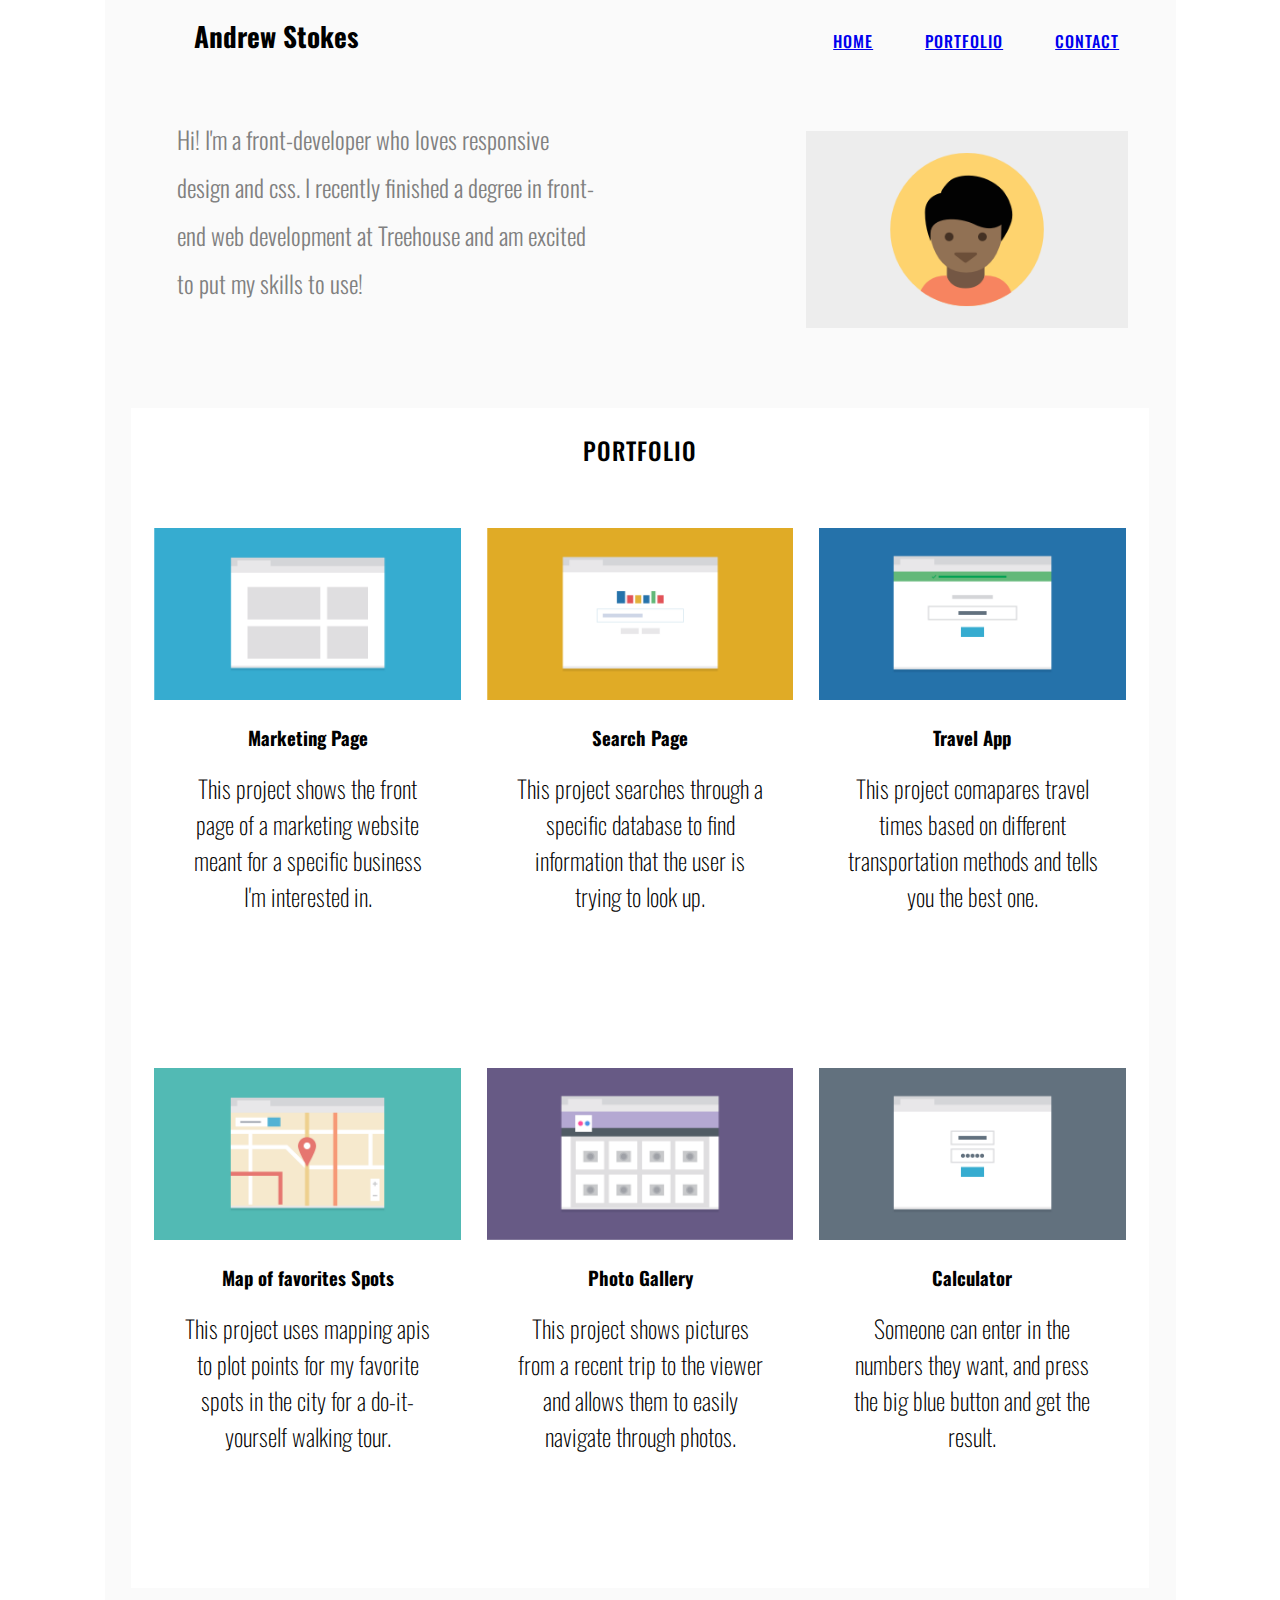
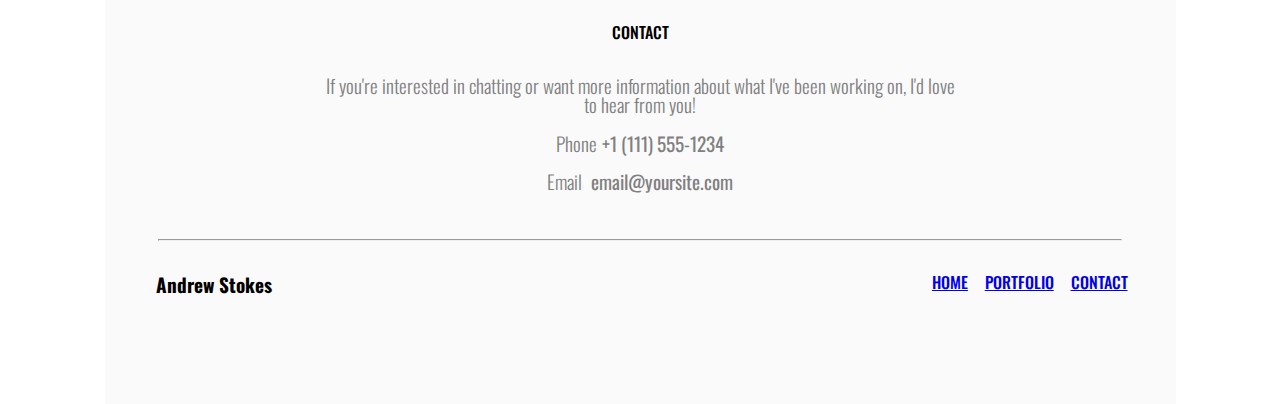
<file: index.html>
<!DOCTYPE html>
<html lang="en">
<head>
    <meta charset="UTF-8">
    <meta name="viewport" content="width=device-width, initial-scale=1.0">
    <title>Mobile-first Responsive Layout</title>
    <link rel="stylesheet" href="css/style.css">
    <link href="https://fonts.googleapis.com/css2?family=Oswald:wght@300;400;500;600;700&display=swap" rel="stylesheet">
</head>
<body>
    <div class="wrapper">
        <header class="banner clearfix" id="footer-home">
            <h1 class="name" id="top">Andrew Stokes</h1>
            <ul class="unordered-list">
                <li><a href="#home">Home</a></li>
                <li><a href="#portfolio">Portfolio</a></li>
                <li><a href="#contact">Contact</a></li>
            </ul>
            <div class="about clearfix">
                <img src="img/responsive-layout-profile.png" alt="portfolio">
                <p>
                    Hi! I'm a front-developer who loves responsive design and css. I recently finished a degree in front-end web development at Treehouse and am excited to put my skills to use!
                </p>
            </div>
        </header>
        <h3 class="container-heading"> portfolio</h3>
        <div class="container" id="portfolio">
            
            <div id="desktop" class="clearfix">
                    <div class="marketing" id="footer-portfolio">
                        <img src="img/portfolio-1.png" alt="marketing">
                        <h3> Marketing Page</h3>
                        <p>
                            This project shows the front page of a marketing website meant for a specific business I'm interested in.
                        </p>
                    </div>
                    <div class="search clearfix">
                        <img src="img/portfolio-2.png" alt="search">
                        <h3>Search Page</h3>
                        <p>
                            This project searches through a specific database to find information that the user is trying to look up.
                        </p>
                    </div>
                
                
                    <div class="travel">
                        <img src="img/portfolio-3.png" alt="travel">
                        <h3>Travel App</h3>
                        <p>
                            This project comapares travel times based on different transportation methods and tells you the best one.
                        </p>
                    </div>
            
            </div>
            <div id="desktop2" class="clearfix">
                    <div class="Map">
                        <img src="img/portfolio-4.png" alt="Map">
                        <h3>Map of favorites Spots</h3>
                        <p>
                            This project uses mapping apis to plot points for my favorite spots in the city for a do-it-yourself walking tour.
                        </p>
                    </div>
                
                    <div class="Photo">
                        <img src="img/portfolio-5.png" alt="photo">
                        <h3>Photo Gallery</h3>
                        <p>
                            This project shows pictures from a recent trip to the viewer and allows them to easily  navigate through photos.
                        </p>
                    </div>
                    <div class="calculator">
                        <img src="img/portfolio-6.png" alt="calculator">
                        <h3>Calculator</h3>
                        <p>
                            Someone can enter in the numbers they want, and press the big blue button and get the result.
                        </p>
                    </div>
                </div>
                
            </div>
            
            <div class="main-footer clearfix" id="contact">
                <h3 id="#footer-contact"> contact</h3>
                <p>If you're interested in chatting or want more information about what I've been working on, I'd love to hear from you!</p>
                <p><span>Phone</span><strong>+1 (111) 555-1234</strong></p>
                <p><span>Email </span><strong>email@yoursite.com</strong></p>
                <hr>
                <div class="footer-name clearfix">
                    <p class="f-student clearfix">Andrew Stokes</p>
                    <a href="#top"><p  class="top">Back to top</p></a>
                    <ul class="footer-list">
                        <li><a href="#footer-home">Home</a></li>
                        <li><a href="#footer-portfolio">Portfolio</a></li>
                        <li><a href="#footer-contact">Contact</a></li>
                    </ul>
                </div>
        </div>

        
        
        
        
    </div>
            
</body>
</html>
</file>
<file: css/style.css>
* {
    box-sizing: border-box;
}

body {
    font-family: 'Oswald', sans-serif;
    background-color: white;
    max-width: 767px;
    margin: auto;
}

.wrapper {
    width: 100%;
    text-align: center;
    background-color: white;
    margin: auto;
}

.banner {
    width: 100%;
    text-align: center;
    background-color: #fafafa;
    padding-top: 3em;
    margin: auto;
    height: 890px;
}

.wrapper, .banner {
    text-align: center;
}
/* ------ Navigation ------ */
ul {
    margin: auto;
    padding-left: 0;
}

ul li {
    list-style: none;
    display: block;
    border: 1px solid black;
    padding: 1em 0;
    background-color: white;
    width: 95%;
    margin: auto;
    margin-bottom: 5px;
}

ul li a {
    font-weight: 500;
    font-size: 2.5em;
    text-transform: uppercase;
}

/* ------ Banner Styles ------ */

.name {
    margin-top: 0;
    font-size: 3em;
}

.banner img {
    margin-top: 4em;
    margin-bottom: 1.5em;
    width: 70%;
}

.banner p {
    font-weight: 400;
    color: grey;
    width: 100%;
    margin: auto;
    font-size: 1.2em;
    line-height: 2em;
    width: 80%;
}

.container-heading {
    text-transform: uppercase;
    margin-top: 2em;
    letter-spacing: 1px;
    font-size: 1.5em;
    font-weight: 700;
}

.col h3 {
    text-transform: capitalize;
    font-weight: 600;
    font-size: 2em;;
}

.col {
    margin: auto;
    margin-bottom: 2em;
    width: 100%;
}
/* ------ Container Styles ------ */

.container {
    width: 100%;
    text-align: center;
    margin: auto;
}

.container img {
    width: 95%;
}

.container p {
    width: 80%;
    margin: auto;
    font-weight: 200;
    font-size: 1.5em;
}

/* ------ Footer Styles ------ */

.main-footer {
    background-color: #fafafa;
    height: 380px;
}

.main-footer h3 {
    font-weight: bold;
    font-size: 1.5em;
    text-transform: uppercase;
    padding-top: 3em;
    padding-bottom: 1em;
}

.main-footer p {
    color: gray;
    font-size: 1.2em;
    line-height: 1em;
    width: 85%;
    margin: auto;
    margin-bottom: 1em;
}

.main-footer span {
    margin-right: 10px;
}

.footer-name {
    width: 100%;
    color: black;
}

.main-footer hr {
    width: 90%;
}

.footer-name p {
    width: 30%;
    font-weight: 800;
    padding-top: 10px;
    color: black;
}

.top {
    float: right;
}

.f-student {
    float: left;
}

.footer-list {
    visibility: hidden;
    height: 0px;
}
/* ------ Clear fix ------ */
.clearfix::after {
    content: " ";
    display: table;
    clear: both;
}

/* ------ Media Quiries ------ */

@media (min-width: 768px) {
    * {
        box-sizing: border-box;

    }
    


    body {
        font-family: 'Oswald', sans-serif;
        padding-top: 0;
        margin-top: 0;
    }
    .wrapper {
        margin-top: 0;
        padding-top: 0;
    }
    /* ------ Navigation ------ */

    .unordered-list {
        width: 50%;
        margin: auto;
        
    }
    .unordered-list li {
        list-style: none;
        font-weight: bold;
        display: inline;
        background-color: #fafafa;
        border: none;
        padding: 0;
    }
    
    .unordered-list li a{
        margin-right: 3em;
        letter-spacing: 1px;
        text-transform: uppercase;
        font-size: 1em;
    }
    
    /* ------ Banner Styles ------ */


    .banner { 
        background-color: #fafafa;
        height: 400px;
        margin-bottom: .5em;
        padding-top: 1em;
    }
    
    .name {
        margin-top: 0;
        margin-bottom: 1em;
        font-size: 1.7em;
    }

    .about {
        margin-top: 2em;
    }
    .about img {
        width: 40%;
        float: right;
        margin-top: 1em;
        margin-right: 3em;
        
    }
    
    .about p {
        width: 50%;
        float: left;
        font-weight: 300;
        font-size: 1em;
        text-align: left;
        margin-left: 1em;
    }
    
    /* ------ Container Styles ------ */


    .container {
        width: 100%;
        display: flex;
        flex-direction: row;
    }
    .container div {
        margin:10px;
        width: 100%;
        min-height: 500px;
    }


    .col {
        flex: 1;
    }

    
    .container-heading {
        text-align: center;
        text-transform: uppercase;
        margin-bottom: .3em;
        font-weight: 500;
        margin-bottom: 2em;
    }
    
    .container img {
        width: 98%;
    }
    
    .col {
        width: 50%;
        float: right;
        text-align: center;
    }
    
    .col h3 {
        margin-bottom: 0;
        font-weight: 400;
        font-size: 1.5em;
    }
    
    .col p {
        margin: auto;
        width: 70%;
        margin-bottom: 1em;
        margin-top: .5em;
        font-size: 1.2em;
        color: grey;
        letter-spacing: 1px;
        font-weight: 300;
    }
    
    /* ------ Footer styles ------ */
    .main-footer{
        text-align: center;
        background-color: #fafafa;
        padding-top: 0;
        height: 220px;
    }
    
    .main-footer h3{
        padding-top: 1em;  
        text-transform: uppercase;
        font-size: 1em;
        font-weight: 500;
    }
    
    .main-footer p {
        width: 60%;
        margin: auto;
        margin-bottom: 10px;
        color: grey;
        font-size: 1.2em;
        font-weight: 300;
    }
    
    .main-footer span {
        margin-right: 5px;
    }
    
    .main-footer hr {
        width: 90%;
    }
    
    .top {
        display: none;
    }
    
    .footer-name .f-student {
        display: inline-block;
        margin-left: 35px;
        float: left;
        width: 60%;
        padding-right: 17em;
        font-weight: bold;
        color: black;
    }
    
    .footer-list li{
        list-style: none;
        font-weight: 500;
        display: inline;
        background-color: #fafafa;
        border: none;
        padding: 0;
        font-size: .4em;
        margin-right: 2em;
    }
    
    .footer-list {
        margin: 0;
        margin-right: 30px;
        float: right;
        visibility: visible;
        padding-top: .3em;
    }
    
    /* ------ Clear Fix ------ */
    .clearfix::after {
        content: " ";
        display: table;
        clear: both;
        background-color: #fafafa;
    }
}

@media (min-width: 1024px) {
    * {
        box-sizing: border-box;
    }

    body {
        margin: auto;
        width: 100%;
        max-width: 1071px;
        
    }
    .wrapper {
        background-color: #fafafa;
        width: 100%;
    }

    .container {
        flex-wrap: wrap;
        background-color: white;
        width: 95%;
    }

    .container #desktop,
    .container #desktop2 {
        display: inline-flex;
        width: 100%;
        align-items: center;
        flex-direction: row;

    }
    
    #desktop .col {
        flex: 1;
    }
    
    .container-heading {
        padding-top: 1em;
        background-color: white;
        height: 100px;
        margin-bottom: 0;
        width: 95%;
        margin: auto;
    }

    #desktop .col,
    #desktop2 .col {
        justify-content: center;
        align-self: center;
        flex: 1;
    }

    
    
    .name,
    .unordered-list {
        width: 40%;
        display: inline-block;
    }

    .name {
        text-align: left;
        margin-left: 3em;
    }

    .unordered-list {
        text-align: right;
        margin-left: 7em;
    }

    .about img {
        width: 35%;
        max-width: 30%;
        margin-right: 3em;

    }

    .about p {
        width: 40%;
        margin-left: 3em;
        font-size: 1.5em;
    }

   
    .photo {
        margin-bottom: 0;
    }
    
    .main-footer {
        font-size: 1em;
    }

    .main-footer {
        height: 400px;
    }

    .main-footer p {
        margin-bottom: 1em;
    }
    
    .footer-name {
        width: 100%;
        margin-left: 1em;
        margin-top: 1.5em;
        margin-right: 0;
    }

    .f-student {
        text-align: left;
        
    }

    .footer-list {
        padding-left: 1em;
        margin-right: 3.2em;
    }

    hr {
        margin-top: 3em;
    }
}
</file>
